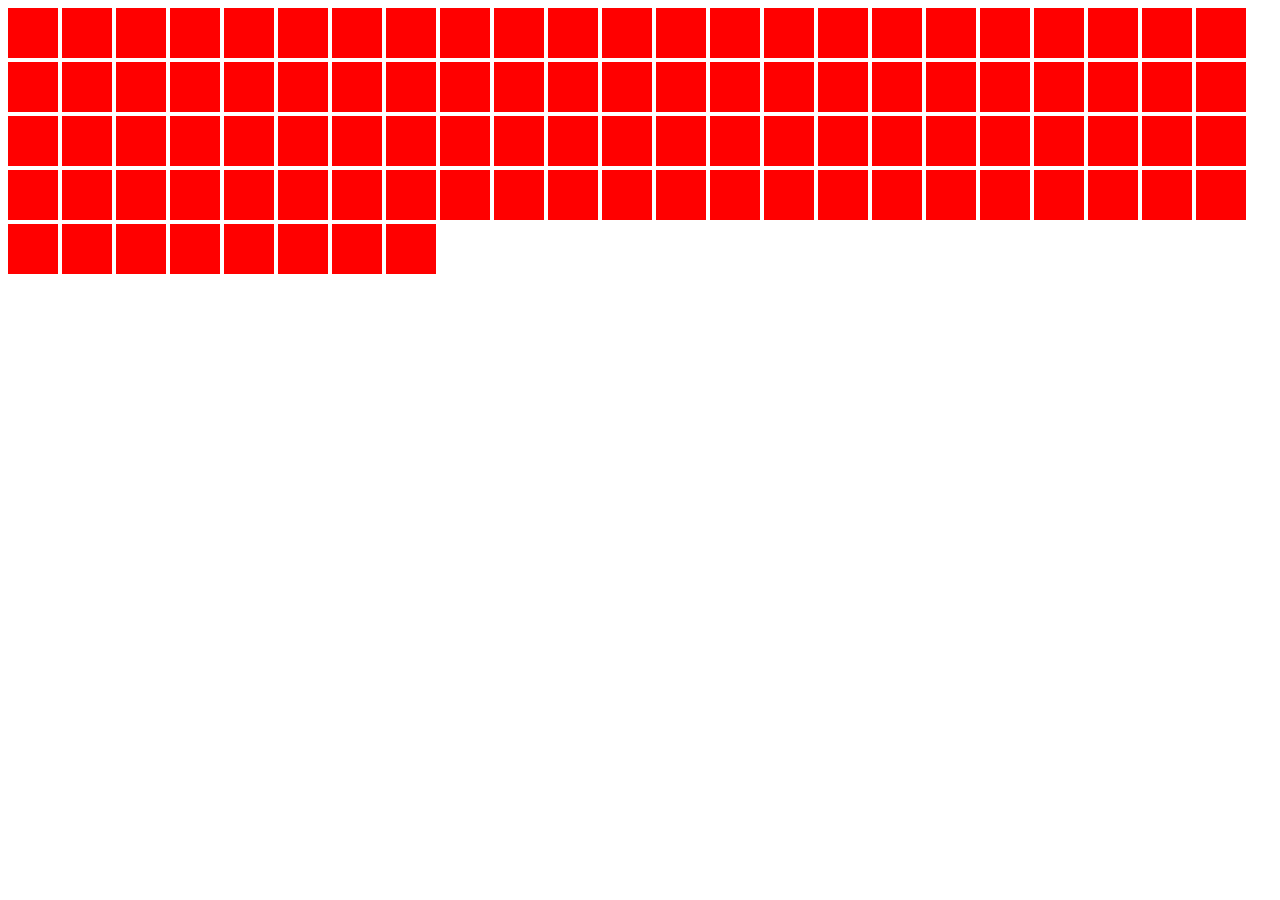
<file: class101_15year/index.html>
<!DOCTYPE html>
<html lang="en">
    <head>
        <meta charset="UTF-8" />
        <meta
            name="viewport"
            content="width=device-width, initial-scale=1.0" />
        <link
            rel="stylesheet"
            href="styles.css" />
        <title>Document</title>
    </head>
    <body>
        <div></div>
        <div></div>
        <div></div>
        <div></div>
        <div></div>
        <div></div>
        <div></div>
        <div></div>
        <div></div>
        <div></div>
        <div></div>
        <div></div>
        <div></div>
        <div></div>
        <div></div>
        <div></div>
        <div></div>
        <div></div>
        <div></div>
        <div></div>
        <div></div>
        <div></div>
        <div></div>
        <div></div>
        <div></div>
        <div></div>
        <div></div>
        <div></div>
        <div></div>
        <div></div>
        <div></div>
        <div></div>
        <div></div>
        <div></div>
        <div></div>
        <div></div>
        <div></div>
        <div></div>
        <div></div>
        <div></div>
        <div></div>
        <div></div>
        <div></div>
        <div></div>
        <div></div>
        <div></div>
        <div></div>
        <div></div>
        <div></div>
        <div></div>
        <div></div>
        <div></div>
        <div></div>
        <div></div>
        <div></div>
        <div></div>
        <div></div>
        <div></div>
        <div></div>
        <div></div>
        <div></div>
        <div></div>
        <div></div>
        <div></div>
        <div></div>
        <div></div>
        <div></div>
        <div></div>
        <div></div>
        <div></div>
        <div></div>
        <div></div>
        <div></div>
        <div></div>
        <div></div>
        <div></div>
        <div></div>
        <div></div>
        <div></div>
        <div></div>
        <div></div>
        <div></div>
        <div></div>
        <div></div>
        <div></div>
        <div></div>
        <div></div>
        <div></div>
        <div></div>
        <div></div>
        <div></div>
        <div></div>
        <div></div>
        <div></div>
        <div></div>
        <div></div>
        <div></div>
        <div></div>
        <div></div>
        <div></div>
    </body>
</html>
</file>
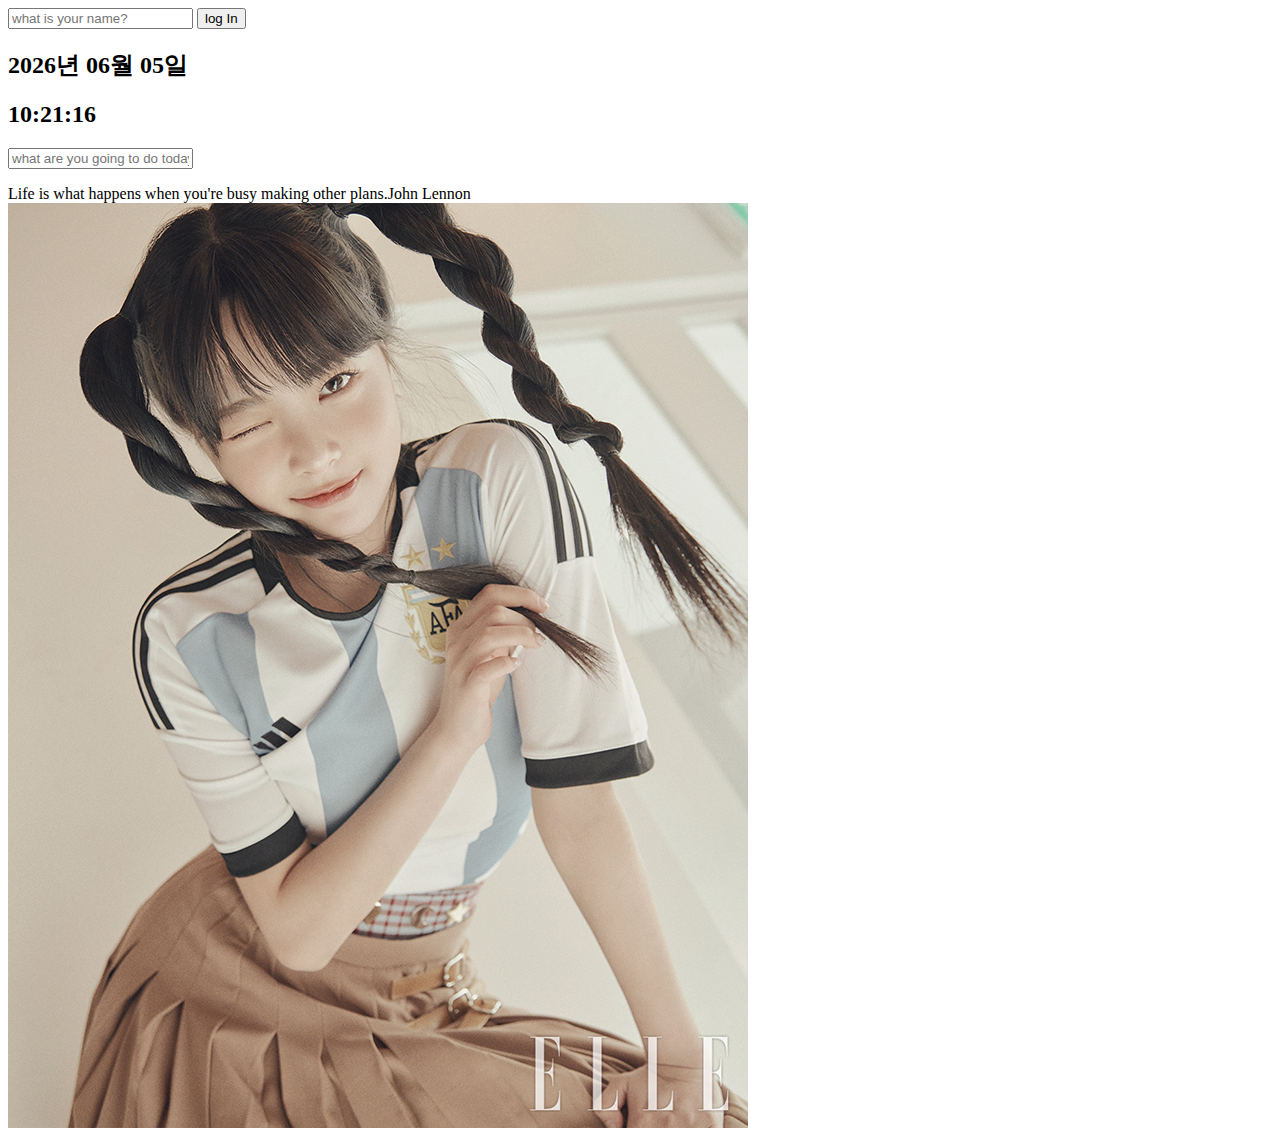
<file: chromeapp/momentum/index.html>
<!DOCTYPE html>
<html lang="en">
    <head>
        <meta charset="UTF-8" />
        <meta
            http-equiv="X-UA-Compatible"
            content="IE=edge" />
        <meta
            name="viewport"
            content="width=device-width, initial-scale=1.0" />
        <link
            rel="stylesheet"
            href="style/style.css" />
        <title>momentum App</title>
    </head>
    <body>
        <div class="all">
            <form
                id="login-form"
                class="hidden">
                <input
                    required
                    maxlength="15"
                    type="text"
                    placeholder="what is your name?" />
                <input
                    type="submit"
                    value="log In" />
            </form>
            <h2
                class="calender"
                id="calender">
                0000년 00월 00일
            </h2>
            <h2
                class="clock"
                id="clock">
                00:00:00
            </h2>
            <h1
                class="hidden"
                id="greeting"></h1>
            <form id="todo-form">
                <input
                    required
                    type="text"
                    placeholder="what are you going to do today?" />
            </form>
            <div id="weather">
                <span></span>
                <span></span>
            </div>
            <ul id="todo-list"></ul>
            <div id="quote"><span></span><span></span></div>
            <script src="js/date.js"></script>
            <script src="js/greetings.js"></script>
            <script src="js/clock.js"></script>
            <script src="js/quote.js"></script>
            <script
                class="bgImage"
                src="js/background.js"></script>
            <script src="js/todo.js"></script>
            <script src="js/weather.js"></script>
        </div>
    </body>
</html>
</file>
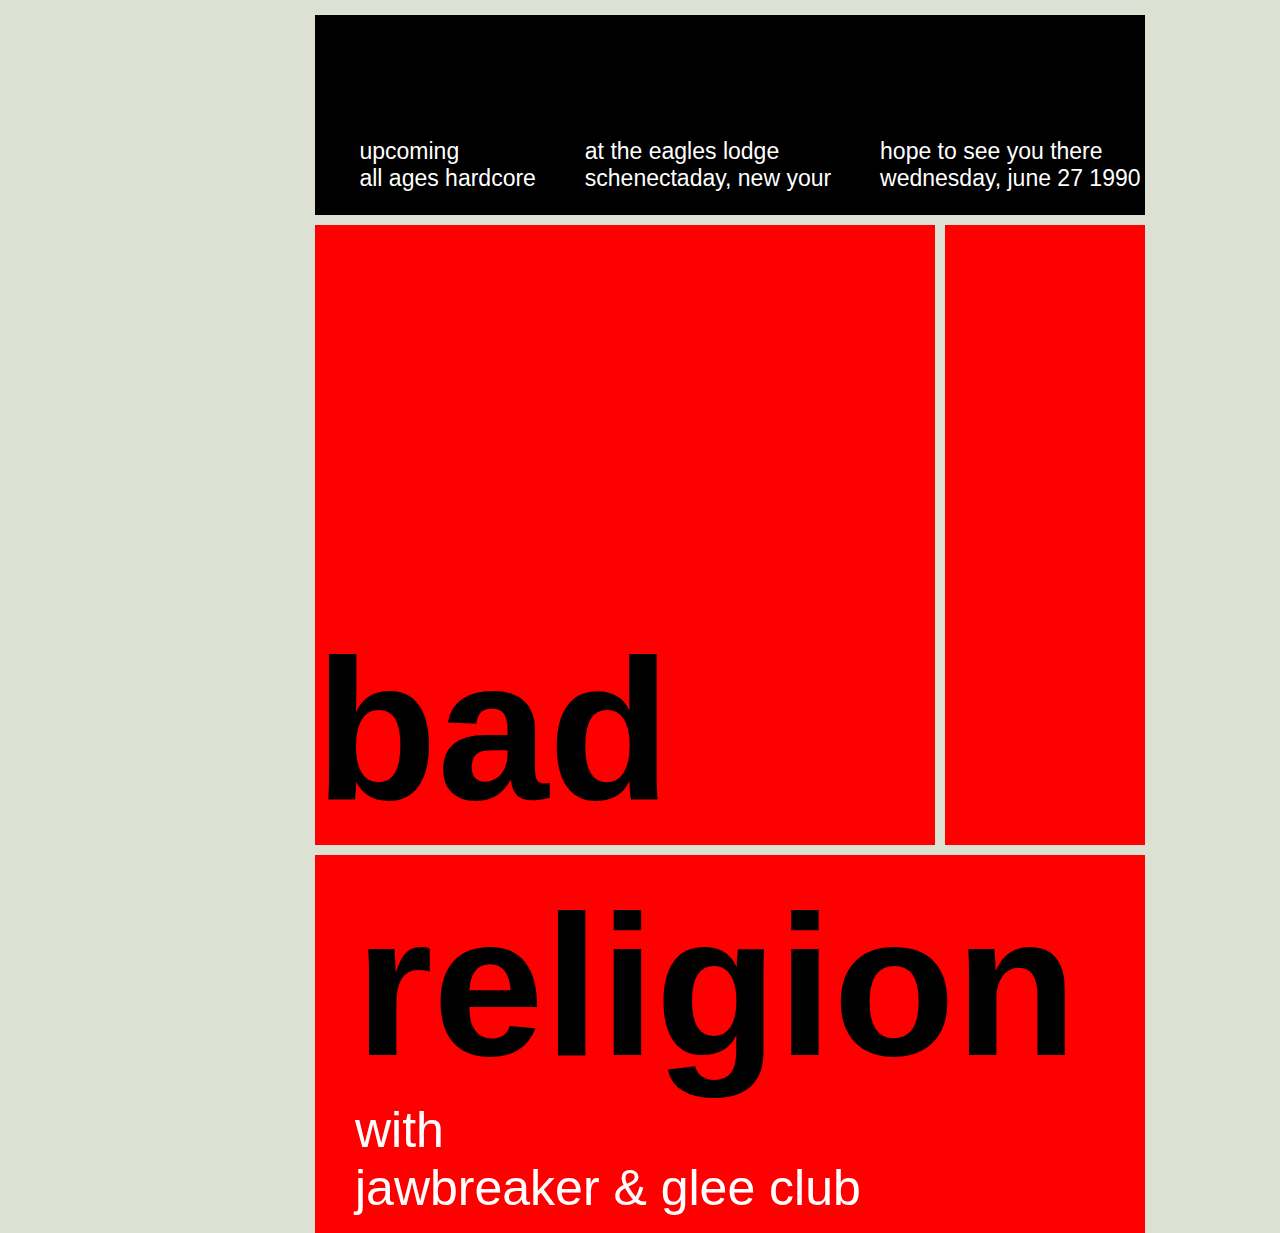
<file: csslayout/challenge2/index.html>
<!DOCTYPE html>
<html lang="en">
    <head>
        <meta charset="UTF-8" />
        <meta
            http-equiv="X-UA-Compatible"
            content="IE=edge" />
        <meta
            name="viewport"
            content="width=device-width, initial-scale=1.0" />
        <link
            rel="stylesheet"
            href="style.css" />
        <title>Document</title>
    </head>
    <body>
        <div class="grid">
            <div class="header">
                <ul>
                    <li>upcoming</li>
                    <li>all ages hardcore</li>
                </ul>
                <ul>
                    <li>at the eagles lodge</li>
                    <li>schenectaday, new your</li>
                </ul>
                <ul>
                    <li>hope to see you there</li>
                    <li>wednesday, june 27 1990</li>
                </ul>
            </div>
            <div class="content">bad</div>
            <div class="nav"></div>
            <div class="footer">
                <ul>
                    <li id="religion">religion</li>
                    <li id="with">with</li>
                    <li id="jawbreaker">jawbreaker & glee club</li>
                </ul>
            </div>
        </div>
    </body>
</html>
</file>
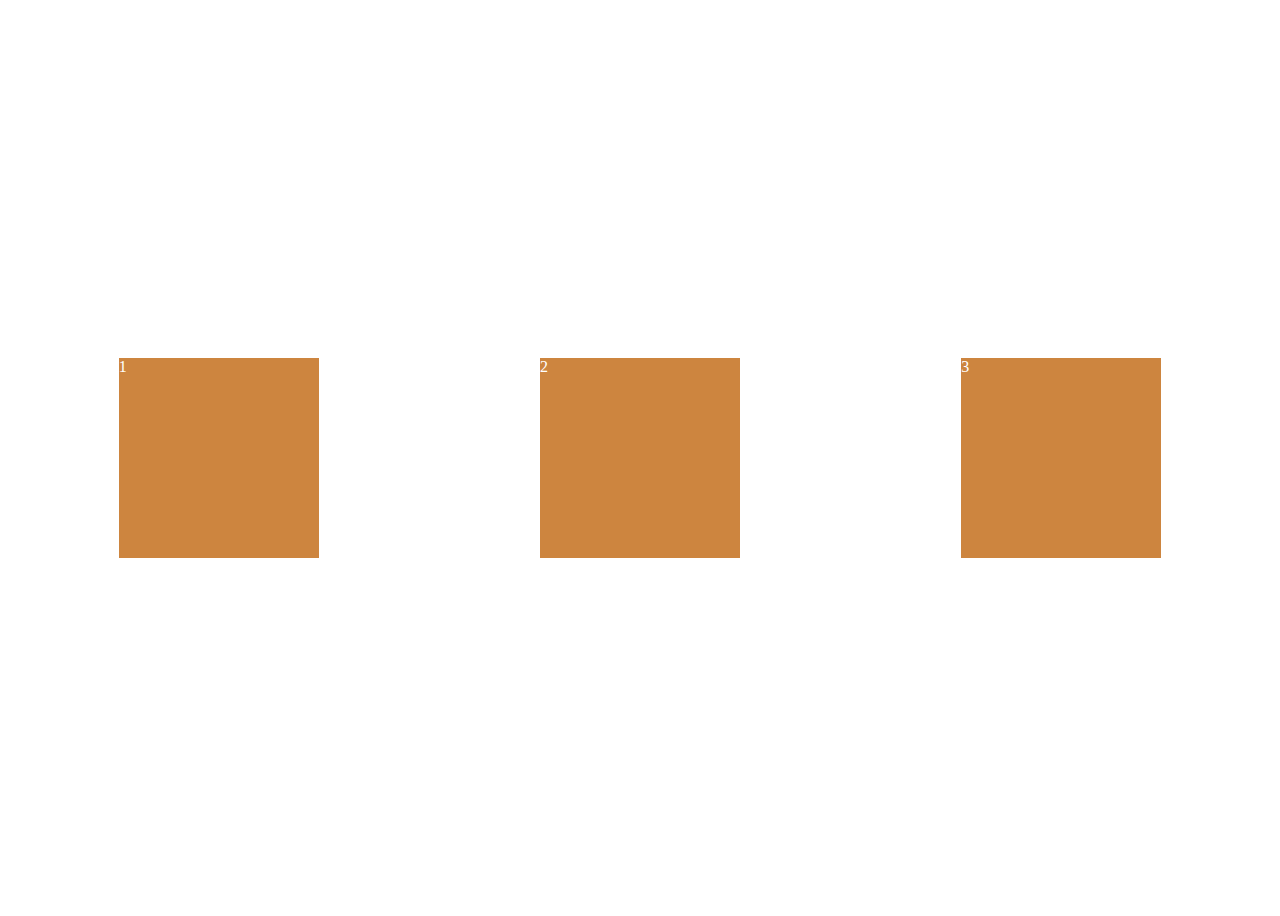
<file: csslayout/main/index.html>
<!DOCTYPE html>
<html lang="en">
    <head>
        <meta charset="UTF-8" />
        <meta
            name="viewport"
            content="width=device-width, initial-scale=1.0" />
        <link
            rel="stylesheet"
            href="style.css" />
        <title>(S)CSS Masterclass</title>
    </head>
    <body>
        <div class="wrapper">
            <div class="box">1</div>
            <div class="box">2</div>
            <div class="box">3</div>
        </div>
    </body>
</html>
</file>
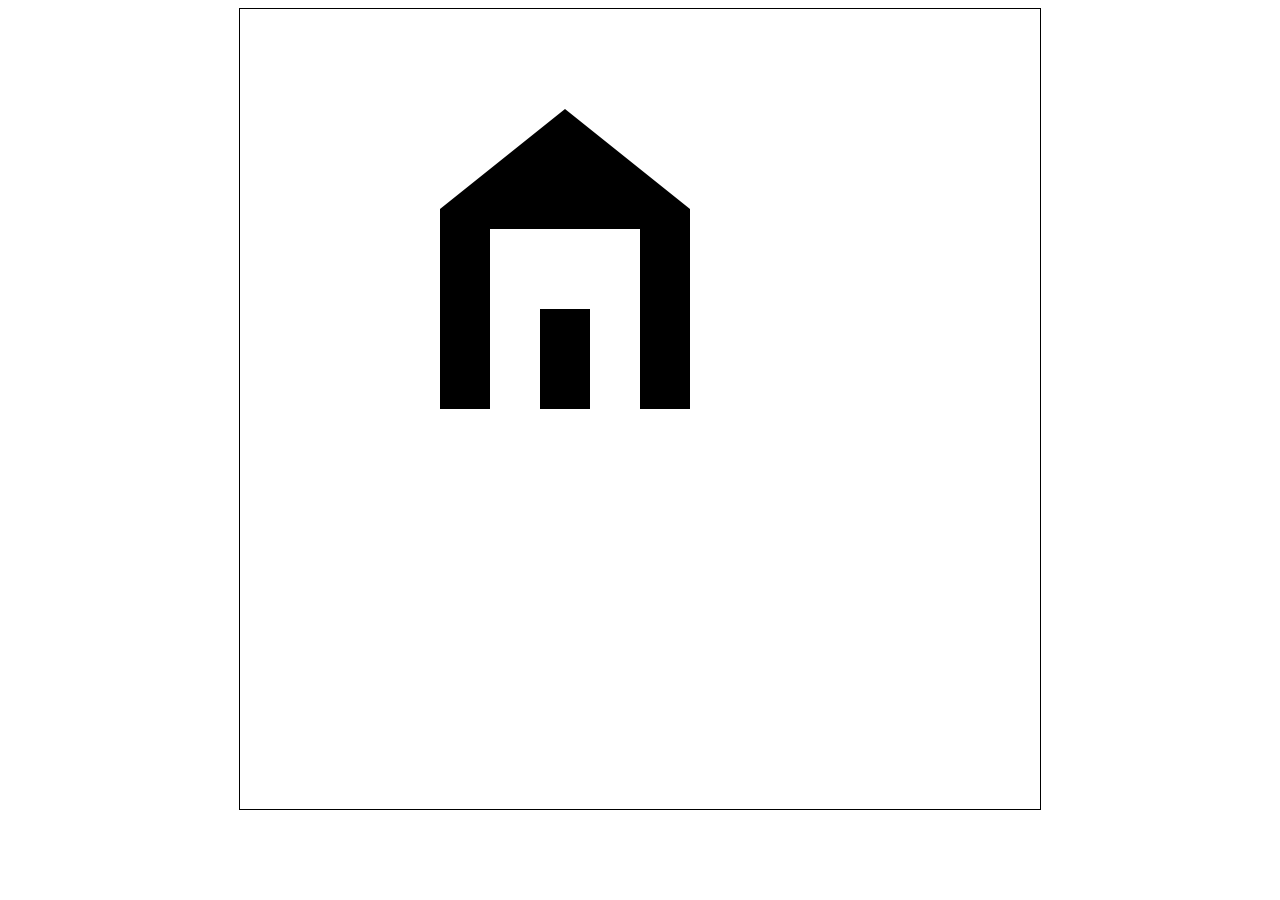
<file: paints/meme-maker/index.html>
<!DOCTYPE html>
<html lang="en">
    <head>
        <meta charset="UTF-8" />
        <meta
            http-equiv="X-UA-Compatible"
            content="IE=edge" />
        <meta
            name="viewport"
            content="width=device-width, initial-scale=1.0" />
        <link
            rel="stylesheet"
            href="style.css" />
        <title>Meme maker</title>
    </head>
    <body>
        <canvas></canvas>
        <script src="app.js"></script>
    </body>
</html>
</file>
<file: class101_15year/styles.css>
div {
    width: 50px;
    height: 50px;
    background: red;
    display: inline-block;
}

div:hover {
    background-color: black;
}
</file>
<file: chromeapp/momentum/style/style.css>
.hidden {
    display: none;
}
</file>
<file: csslayout/challenge2/style.css>
body {
    background-color: #dde1d4;
    padding: 15px;
    font-family: -apple-system, BlinkMacSystemFont, "Segoe UI", Roboto, Oxygen, Ubuntu, Cantarell,
        "Open Sans", "Helvetica Neue", sans-serif;
    max-width: 650px;
    width: 100%;
    height: 100vh;
    margin: 0 auto;
}

.grid {
    display: grid;
    gap: 10px;
    grid-template-columns: repeat(4, 200px);
    grid-template-rows: repeat(4, 200px);
    grid-template-areas:
        "header header header header"
        "content content content nav"
        "content content content nav"
        "content content content nav"
        "footer footer footer footer"
        "footer footer footer footer";
}

.header {
    background: black;
    display: flex;
    color: white;
    grid-area: header;
    display: flex;
    font-size: 23px;
    justify-content: space-around;
    align-items: flex-end;
}
.content {
    background: red;
    display: flex;
    grid-area: content;
    font-size: 200px;
    font-style: bold;
    font-weight: 700;
    align-items: flex-end;
}

.nav {
    background: red;
    grid-area: nav;
}

.footer {
    display: flex;
    background: red;
    grid-area: footer;
    align-items: flex-start;
}

ul {
    list-style: none;
}

#religion {
    font-size: 200px;
    font-style: bold;
    font-weight: 700;
}

#with {
    color: white;
    font-size: 50px;
}

#jawbreaker {
    color: white;
    font-size: 50px;
}
</file>
<file: csslayout/main/style.css>
.wrapper {
    display: flex;
    justify-content: space-around;
    align-items: center;
    height: 100vh;
}

.box {
    width: 200px;
    height: 200px;
    background: peru;
    color: white;
}
</file>
<file: paints/meme-maker/style.css>
canvas {
    width: 800px;
    height: 800px;
    border: 1px solid black;
}

body {
    display: flex;
    justify-content: center;
    align-items: center;
}
</file>
